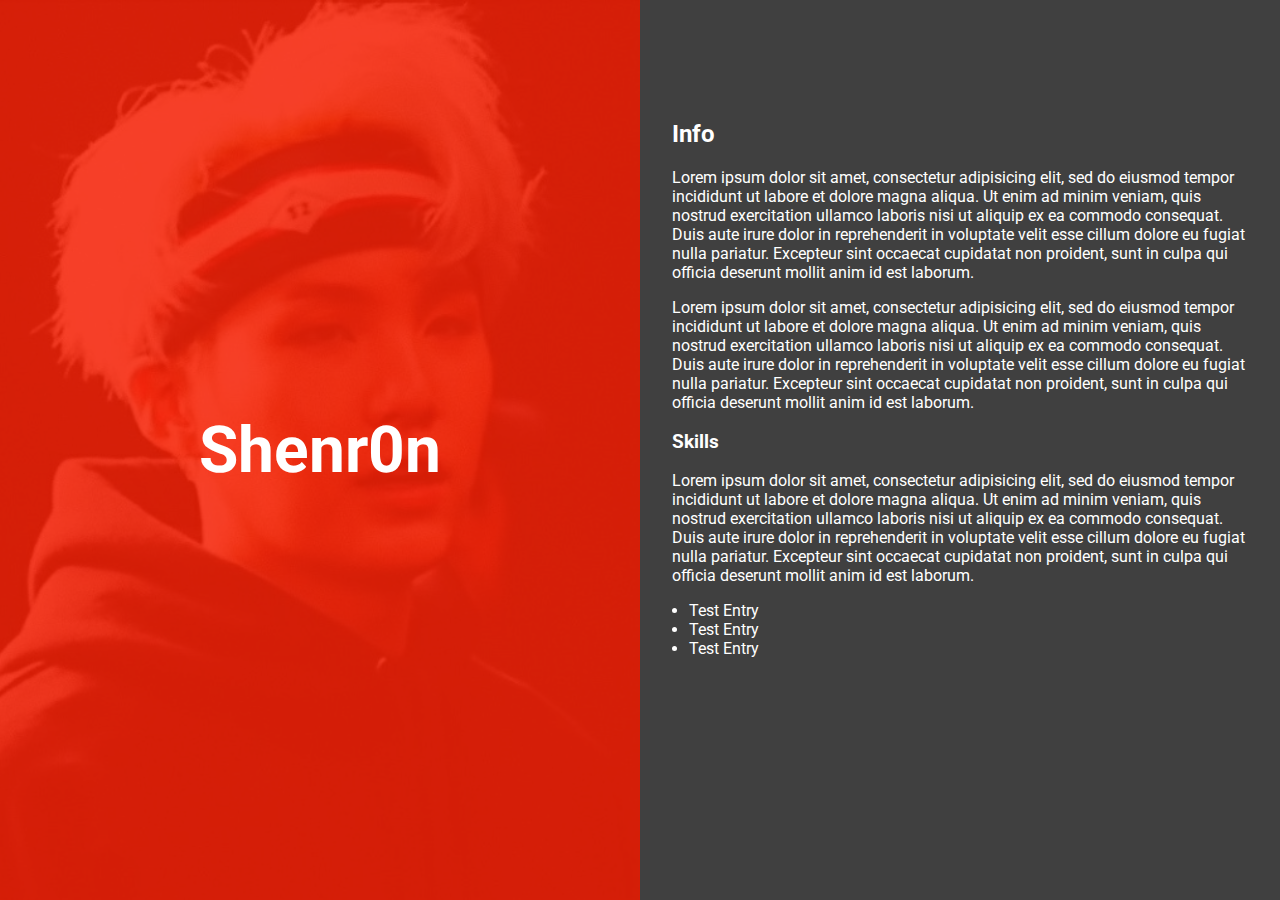
<file: profiles/jacobproffer.html>
<!DOCTYPE html>
<html lang="en" dir="ltr">
  <head>
    <meta charset="utf-8">
    <title>Profile Example</title>
    <link rel="stylesheet" href="../assets/css/jacobproffer/reset.css"/>
    <link rel="stylesheet" href="../assets/css/jacobproffer/jacobproffer.css"/>
    <link href="https://fonts.googleapis.com/css?family=Roboto:400,700" rel="stylesheet">
  </head>
  <body class="body animated fade-in">
    <div class="viewport">
      <div class="cover">
        <div class="container">
          <div class="cover__content">
            <h1 class="cover__heading">Shenr0n</h1>
          </div>
        </div>
      </div>
      <div class="panel">
        <div class="container">
          <div class="panel__content">
            <h2>Info</h2>
            <p>Lorem ipsum dolor sit amet, consectetur adipisicing elit, sed do eiusmod tempor incididunt ut labore et dolore magna aliqua. Ut enim ad minim veniam, quis nostrud exercitation ullamco laboris nisi ut aliquip ex ea commodo consequat. Duis aute irure dolor in reprehenderit in voluptate velit esse cillum dolore eu fugiat nulla pariatur. Excepteur sint occaecat cupidatat non proident, sunt in culpa qui officia deserunt mollit anim id est laborum.</p>
            <p>Lorem ipsum dolor sit amet, consectetur adipisicing elit, sed do eiusmod tempor incididunt ut labore et dolore magna aliqua. Ut enim ad minim veniam, quis nostrud exercitation ullamco laboris nisi ut aliquip ex ea commodo consequat. Duis aute irure dolor in reprehenderit in voluptate velit esse cillum dolore eu fugiat nulla pariatur. Excepteur sint occaecat cupidatat non proident, sunt in culpa qui officia deserunt mollit anim id est laborum.</p>
            <h3>Skills</h3>
            <p>Lorem ipsum dolor sit amet, consectetur adipisicing elit, sed do eiusmod tempor incididunt ut labore et dolore magna aliqua. Ut enim ad minim veniam, quis nostrud exercitation ullamco laboris nisi ut aliquip ex ea commodo consequat. Duis aute irure dolor in reprehenderit in voluptate velit esse cillum dolore eu fugiat nulla pariatur. Excepteur sint occaecat cupidatat non proident, sunt in culpa qui officia deserunt mollit anim id est laborum.</p>
            <ul class="panel__list">
              <li class="panel__list-item">Test Entry</li>
              <li class="panel__list-item">Test Entry</li>
              <li class="panel__list-item">Test Entry</li>
            </ul>
          </div>
        </div>
      </div>
    </div>
  </body>
</html>
</file>
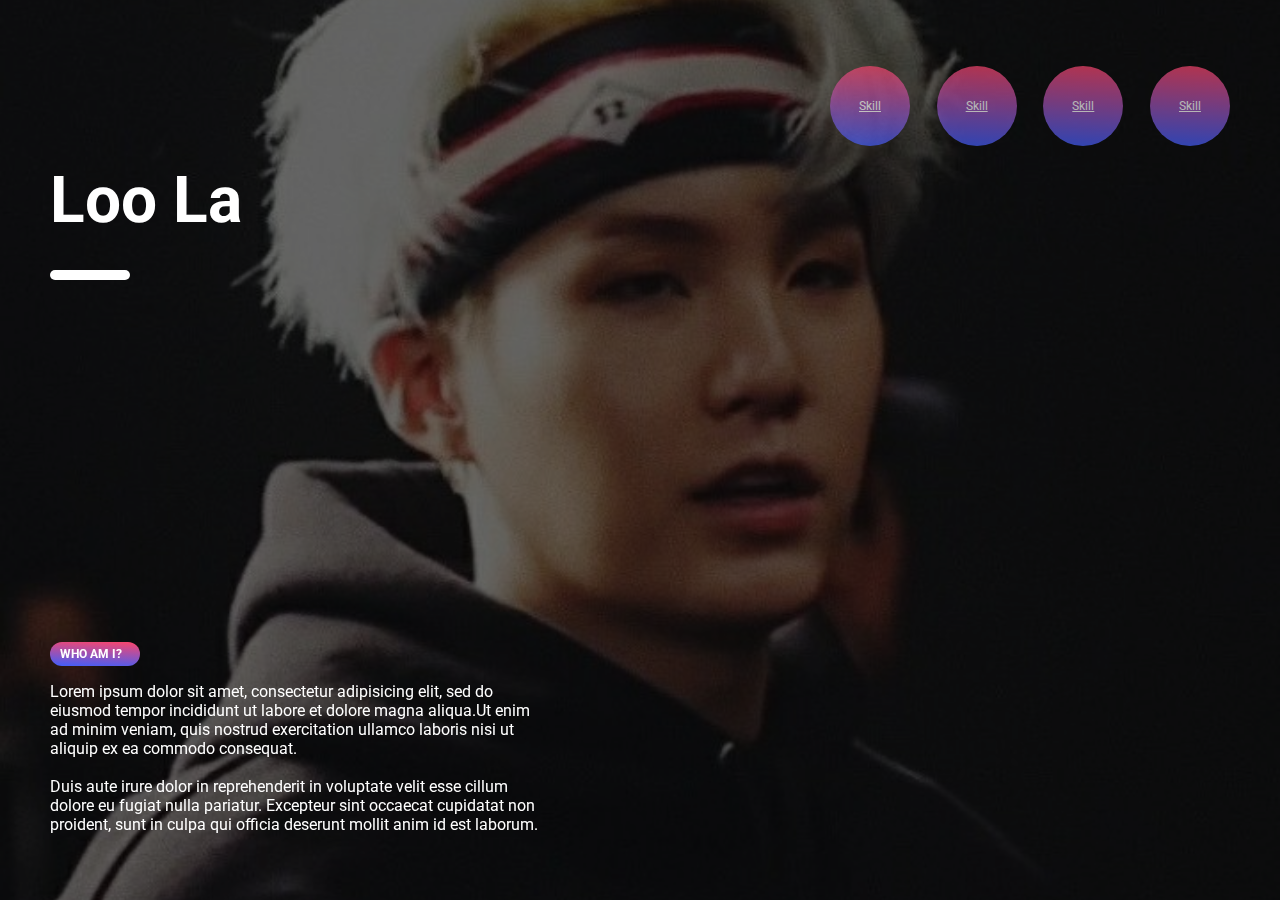
<file: profiles/larisaarmstrong.html>
<!DOCTYPE html>
<html lang="en" dir="ltr">
  <head>
    <meta charset="utf-8">
    <title>Profile Example</title>
    <link rel="stylesheet" href="../assets/css/larisaarmstrong/reset.css"/>
    <link rel="stylesheet" href="../assets/css/larisaarmstrong/larisaarmstrong.css"/>
    <link href="https://fonts.googleapis.com/css?family=Roboto:400,700" rel="stylesheet">
  </head>
  <body class="body animated fade-in">
    <div class="viewport">
      <div class="cover">
        <div class="container">
          <div class="cover__content">
            <h1 class="cover__heading">Loo La</h1>
          </div>
        </div>
      </div>
      <div class="panel">
        <div class="container">
          <div class="panel__content">
            <h2>Who am I?</h2>
            <p>Lorem ipsum dolor sit amet, consectetur adipisicing elit, sed do eiusmod tempor incididunt ut labore et dolore magna aliqua.Ut enim ad minim veniam, quis nostrud exercitation ullamco laboris nisi ut aliquip ex ea commodo consequat. <br> <br> Duis aute irure dolor in reprehenderit in voluptate velit esse cillum dolore eu fugiat nulla pariatur. Excepteur sint occaecat cupidatat non proident, sunt in culpa qui officia deserunt mollit anim id est laborum.</p>
          </div>
          <div class="panel__content">
            <ul class="panel__list">
              <li class="panel__list-item">Skill</li>
              <li class="panel__list-item">Skill</li>
              <li class="panel__list-item">Skill</li>
              <li class="panel__list-item">Skill</li>
            </ul>
          </div>
        </div>
      </div>
    </div>
  </body>
</html>
</file>
<file: assets/css/jacobproffer/jacobproffer.css>
*,
*::after,
*::before {
  box-sizing: border-box;
}

img {
  max-width: 100%;
}

@keyframes fade-in {
  from {
    opacity: 0;
  }

  to {
    opacity: 1;
  }
}

.animated {
  animation-duration: 1s;
  animation-fill-mode: both;
}

.animated.infinite {
  animation-iteration-count: infinite;
}

.animated.hinge {
  animation-duration: 2s;
}

.fade-in {
  animation-name: fade-in;
}

.body {
  position: relative;
  width: 100%;
  height: 100vh;
  font-size: 16px;
  font-family: 'Roboto', sans-serif;
  color: #fff;
  background-color: rgba(0, 0, 0, .75);
}

.container {
  max-width: 1200px;
  margin: 0 auto;
  padding: 0 5%;
}

.viewport {
  width: 100%;
  height: 100%;
}

.cover {
  position: relative;
  width: 50%;
  height: 100%;
  display: flex;
  justify-content: center;
  align-items: center;
  float: left;
  overflow: auto;
  background-image: url('../../img/image1.jpg');
  background-repeat: no-repeat;
  background-size: cover;
  background-position: center;
}

.cover__heading {
  font-size: 4rem;
}

.cover__content {
  position: relative;
  z-index: 2;
}

.cover::before {
  content: '';
  position: absolute;
  top: 0;
  left: 0;
  right: 0;
  bottom: 0;
  width: 100%;
  height: 100%;
  background-color: rgba(246, 30, 4, .85);
}

.panel {
  position: relative;
  width: 50%;
  height: 100%;
  float: right;
  overflow: auto;
  padding: 100px 0;
}

.panel__content {
  max-width: 670px;
}

.panel__list {
  padding-left: 17px;
}

@media screen and (max-width: 768px) {
  .cover {
    padding: 100px 0;
    width: 100%;
    height: auto;
    float: none;
  }

  .cover__heading {
    font-size: 2rem;
  }

  .panel {
    width: 100%;
    height: auto;
    float: none;
    padding: 50px 0;
  }

  .panel__content {
    max-width: 100%;
  }
}
</file>
<file: assets/css/larisaarmstrong/larisaarmstrong.css>
*,
*::after,
*::before {
  box-sizing: border-box;
}

img {
  max-width: 100%;
}

@keyframes fade-in {
  from {
    opacity: 0;
  }

  to {
    opacity: 1;
  }
}

.animated {
  animation-duration: 1s;
  animation-fill-mode: both;
}

.animated.infinite {
  animation-iteration-count: infinite;
}

.animated.hinge {
  animation-duration: 2s;
}

.fade-in {
  animation-name: fade-in;
}

.body {
  position: relative;
  width: 100%;
  height: 100vh;
  font-size: 16px;
  font-family: 'Roboto', sans-serif;
  color: #fff;
  background-color: rgba(0, 0, 0, .75);
}

.container {
  max-width: 1200px;
  margin: 0 auto;
  padding: 0 5%;
}

.viewport {
  width: 100%;
  height: 100%;
}

.cover {
  position: relative;
  width: 100%;
  height: 100%;
  display: flex;
  justify-content: center;
  align-items: center;
  overflow: auto;
  background-image: url('../../img/image1.jpg');
  background-repeat: no-repeat;
  background-size: cover;
  background-position: center;
}

.cover__heading {
  font-size: 4rem;
  position: fixed;
  top: 120px;
  left: 50px;
}

.cover__heading:after {
  content: "";
  background-color: #fff;
  border-radius: 50px;
  width: 80px;
  display: block;
  height: 10px;
  margin-top: 2rem;
}

.cover__content {
  position: relative;
  z-index: 2;
}

.cover::before {
  content: '';
  position: absolute;
  top: 0;
  left: 0;
  right: 0;
  bottom: 0;
  width: 100%;
  height: 100%;
  background-color: rgba(0, 0, 0, 0.6);
}

.panel {
  position: fixed;
  max-width: 500px;
  width: 100%;
  bottom: 0;
  right: 0;
  overflow: auto;
  padding: 100px 0;
}

.panel__content {
  max-width: 670px;
}

.panel__list {
  padding-left: 17px;
}

.panel__list-item {
  list-style: none;
  background: linear-gradient(3deg, rgba(63,94,251,1) 0%, rgba(252,70,107,1) 100%);
  width: 80px;
  height: 80px;
  border-radius: 50px;
  display: flex;
  justify-content: center;
  font-size: 12px;
  align-items: center;
  text-decoration: underline;
  opacity: .7;
}

.panel__list {
  display: flex;
  justify-content: space-between;
  padding: 0;
}

.panel .container {
  display: flex;
  justify-content: space-between;
  flex-wrap: wrap;
  position: relative;
}

.panel {
  max-width: 100%;
}

.panel__content:first-child {
  position: fixed;
  bottom: 50px;
  left: 50px;
  max-width: 500px;
}

h2 {
  font-size: 12px;
  text-transform: uppercase;
  font-weight: bold;
  background: linear-gradient(3deg, rgba(63,94,251,1) 0%, rgba(252,70,107,1) 100%);
  color: #fff;
  border-radius: 100px;
  padding: 5px 10px;
  width: 90px;
}

p {
  font-size: 16px;
}

.panel__content:nth-child(2) {
  position: fixed;
  top: 50px;
  right: 50px;
  max-width: 400px;
  width: 100%;
}

@media screen and (max-width: 470px) {
  .panel__content:nth-child(2) {
    left: 10px;
    top: 10px;
  }

  .panel__content:first-child {
    position: relative;
    left: 0;
    bottom: 0;
  }
}

.quote {
  width: 100%;
  display: block;
  position: fixed;
}
</file>
